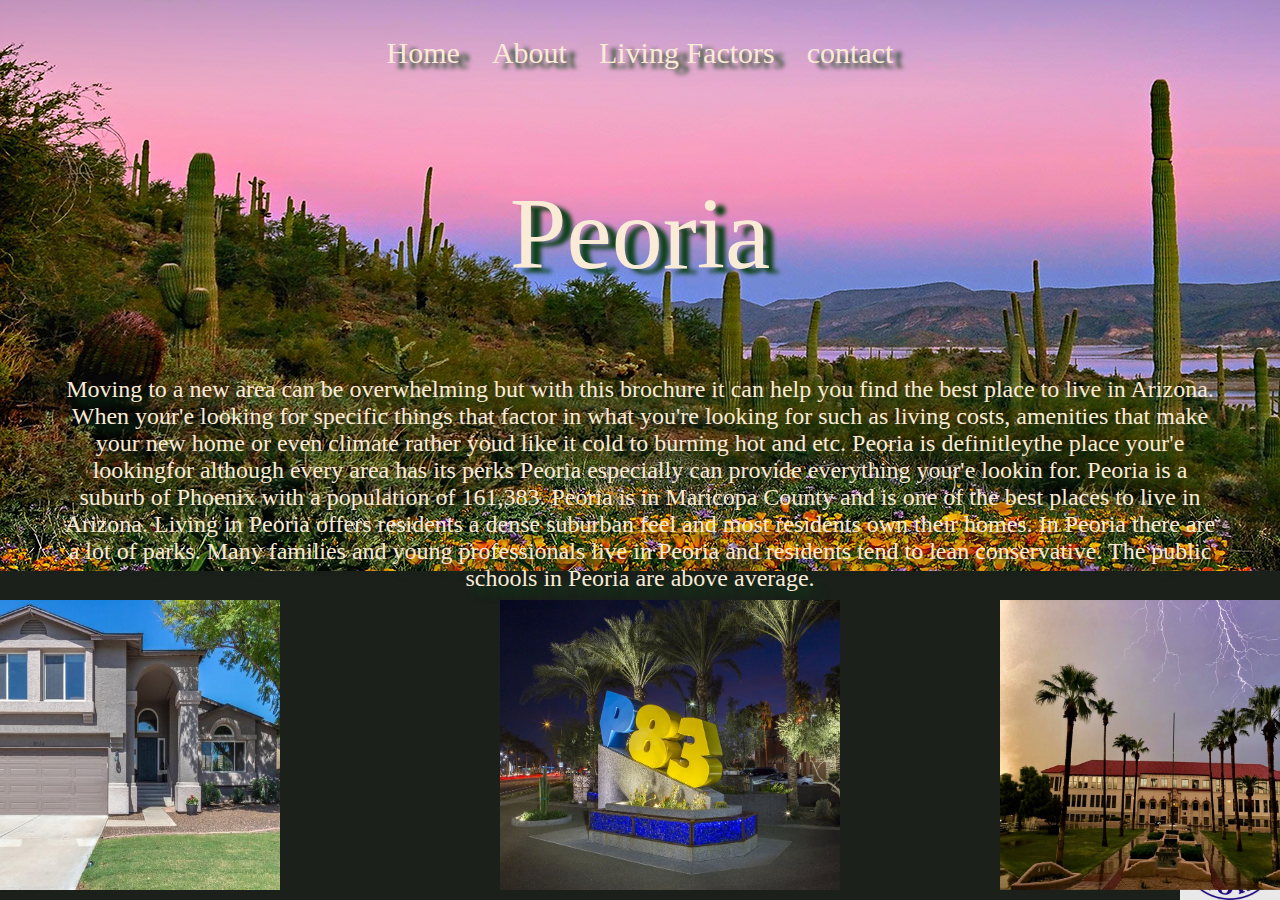
<file: index2.html>
<!doctype html>
<html>
<head>
      <link rel="stylesheet" type="text/css" href="travel.css">
      <title> Peoria real litty</title>
</head>
<body>
        <ul class="ha"> 
                <li> <a href="travel.html"> Home</a></li>
                <li> <a href="travel2.html"> About</a></li>
                <li> <a href="travel3.html"> Living Factors</a></li>
                <li> <a href="travel4.html"> contact</a> </li>
            </ul>
    <h2> Peoria</h2>
    <p> Moving to a new area can be overwhelming but with this brochure it can help you find the best place to live in Arizona.
            When your'e looking for specific things that factor in what you're looking for such as living costs, amenities that make your new home or even climate rather youd like it cold to burning hot and etc. Peoria is definitleythe place your'e lookingfor although every area has its perks Peoria especially can provide everything your'e lookin for. Peoria is a suburb of Phoenix with a population of 161,383. Peoria is in Maricopa County and is one of the best places to live in Arizona. Living in Peoria offers residents a dense suburban feel and most residents own their homes. In Peoria there are a lot of parks. Many families and young professionals live in Peoria and residents tend to lean conservative. The public schools in Peoria are above average.
        </p>
    
<img src="images/peo3.jpg" class="mt" width="100px" height="100px">

<a href="travel3.html"><img src="images/peo4.jpg" width="340" height="290" alt="house" class="tm"></a>

<a href="travel2.html"><img src="images/peo10.jpg" width="340" height="290" alt="p83" class="mit"></a>
<a href="travel3.html"><img src="images/peo13.jpg" width="340" height="290" alt="school" class="tim"></a>





</body>
</html>
</file>
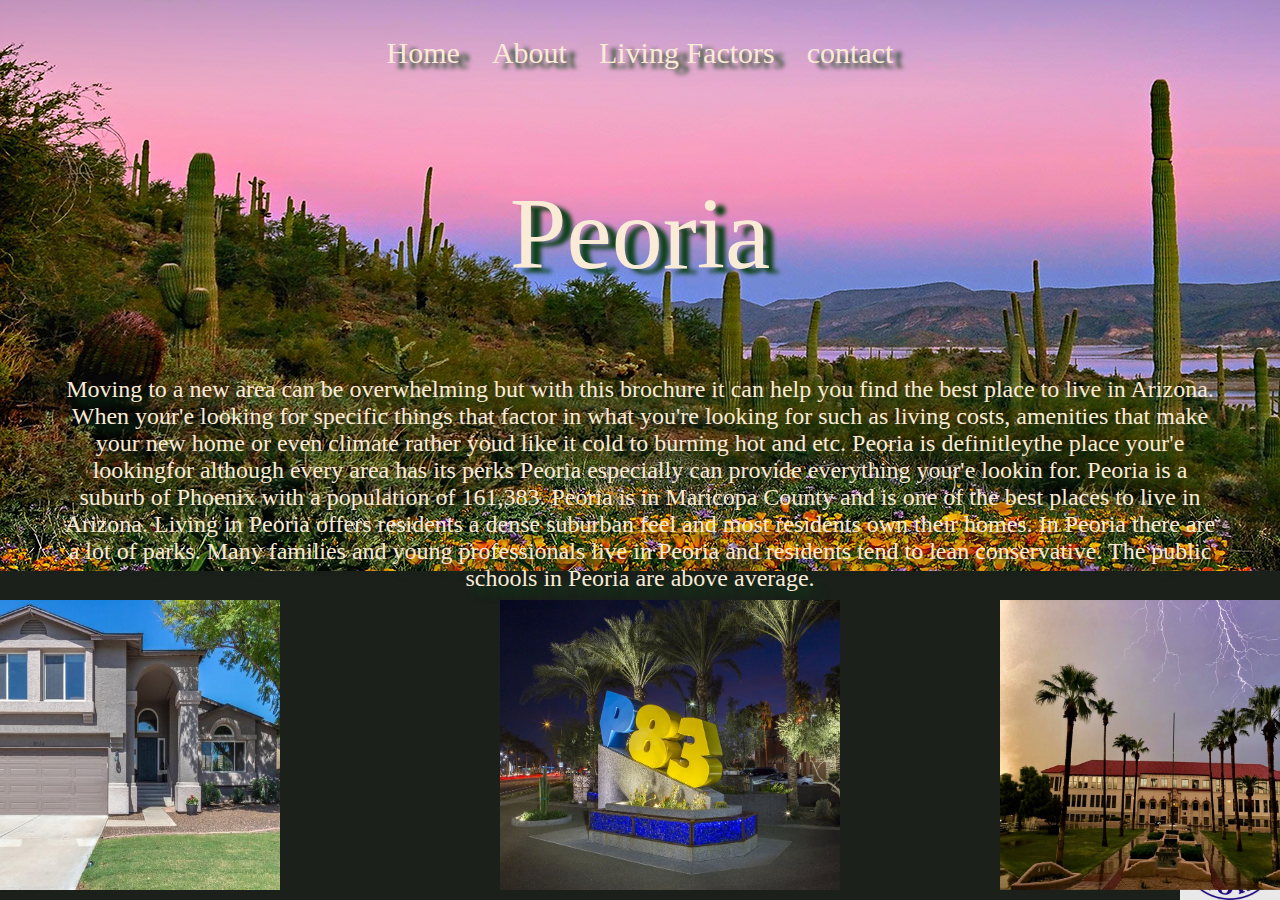
<file: travel.html>
<!doctype html>
<html>
<head>
      <link rel="stylesheet" type="text/css" href="travel.css">
      <title> Peoria real litty</title>
</head>
<body>
        <ul class="ha"> 
                <li> <a href="travel.html"> Home</a></li>
                <li> <a href="travel2.html"> About</a></li>
                <li> <a href="travel3.html"> Living Factors</a></li>
                <li> <a href="travel4.html"> contact</a> </li>
            </ul>
    <h2> Peoria</h2>
    <p> Moving to a new area can be overwhelming but with this brochure it can help you find the best place to live in Arizona.
            When your'e looking for specific things that factor in what you're looking for such as living costs, amenities that make your new home or even climate rather youd like it cold to burning hot and etc. Peoria is definitleythe place your'e lookingfor although every area has its perks Peoria especially can provide everything your'e lookin for. Peoria is a suburb of Phoenix with a population of 161,383. Peoria is in Maricopa County and is one of the best places to live in Arizona. Living in Peoria offers residents a dense suburban feel and most residents own their homes. In Peoria there are a lot of parks. Many families and young professionals live in Peoria and residents tend to lean conservative. The public schools in Peoria are above average.
        </p>
    
<img src="images/peo3.jpg" class="mt" width="100px" height="100px">

<a href="travel3.html"><img src="images/peo4.jpg" width="340" height="290" alt="house" class="tm"></a>

<a href="travel2.html"><img src="images/peo10.jpg" width="340" height="290" alt="p83" class="mit"></a>
<a href="travel3.html"><img src="images/peo13.jpg" width="340" height="290" alt="school" class="tim"></a>





</body>
</html>
</file>
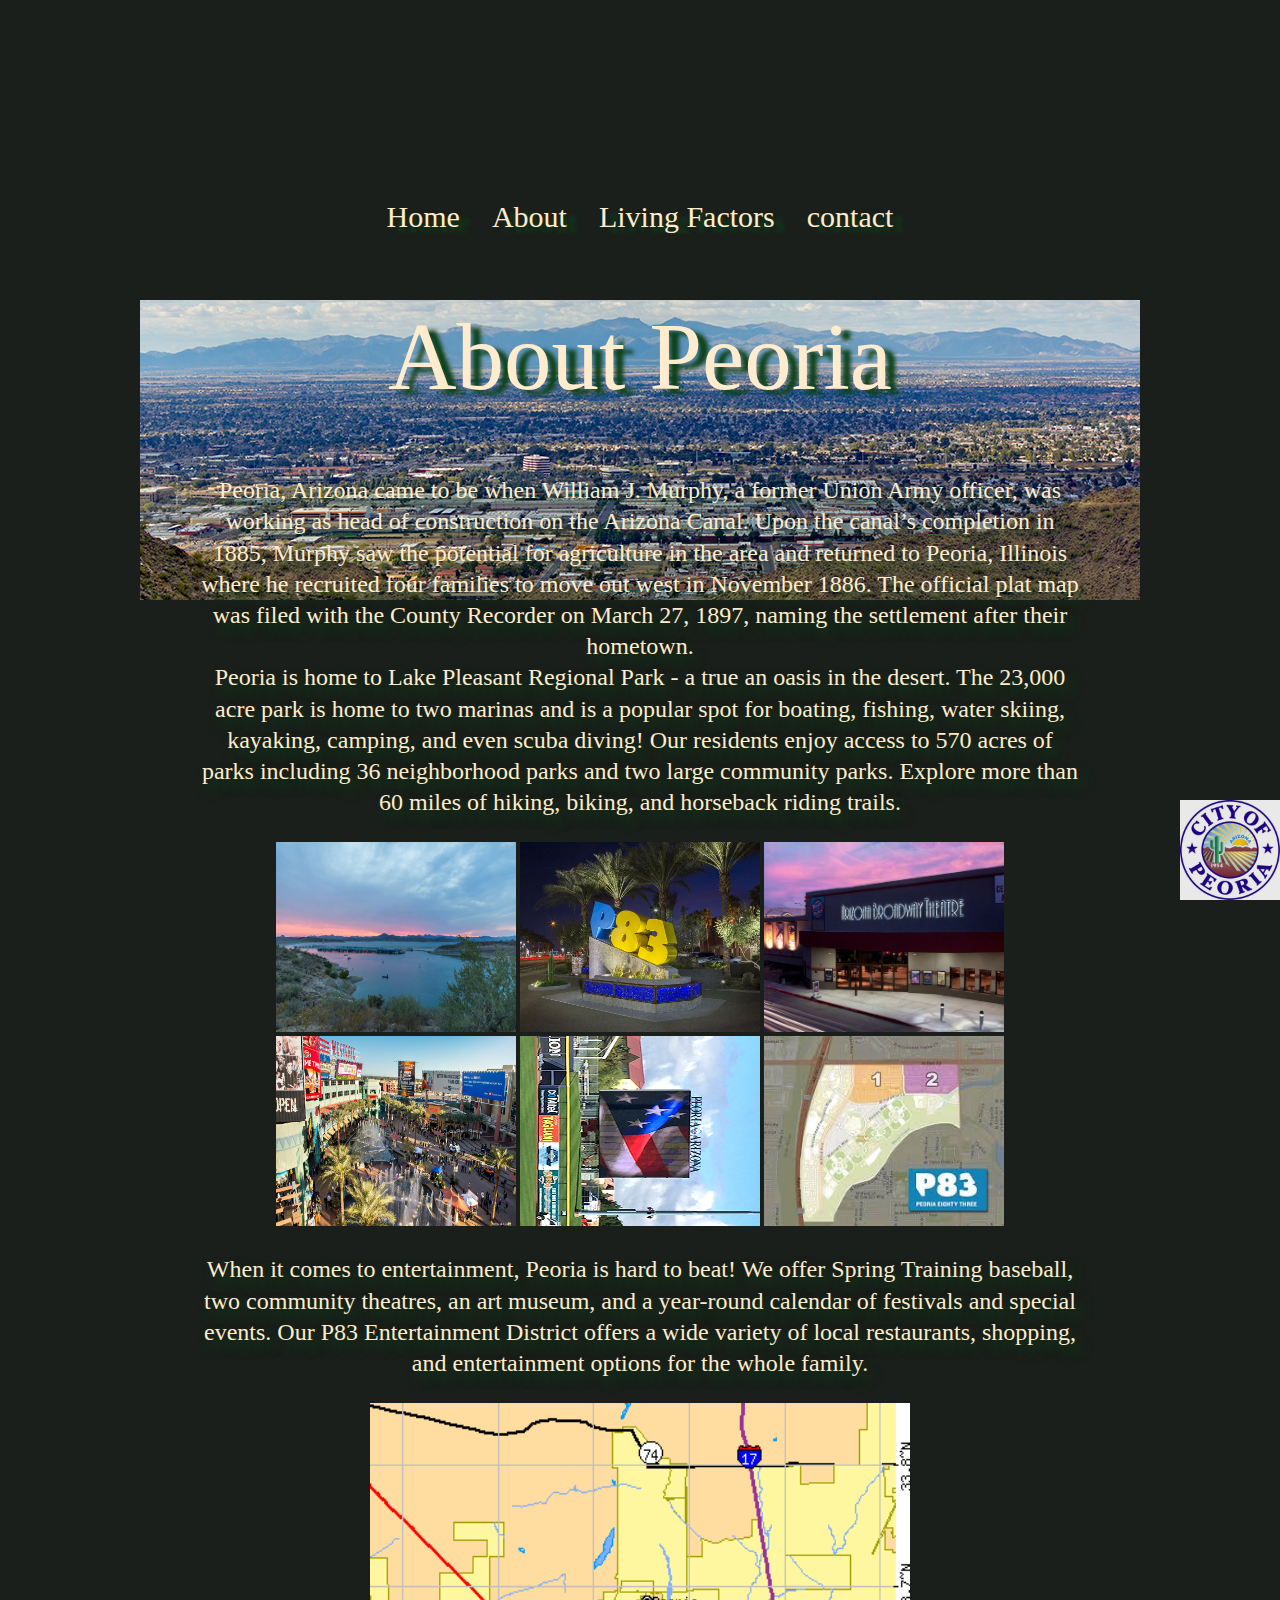
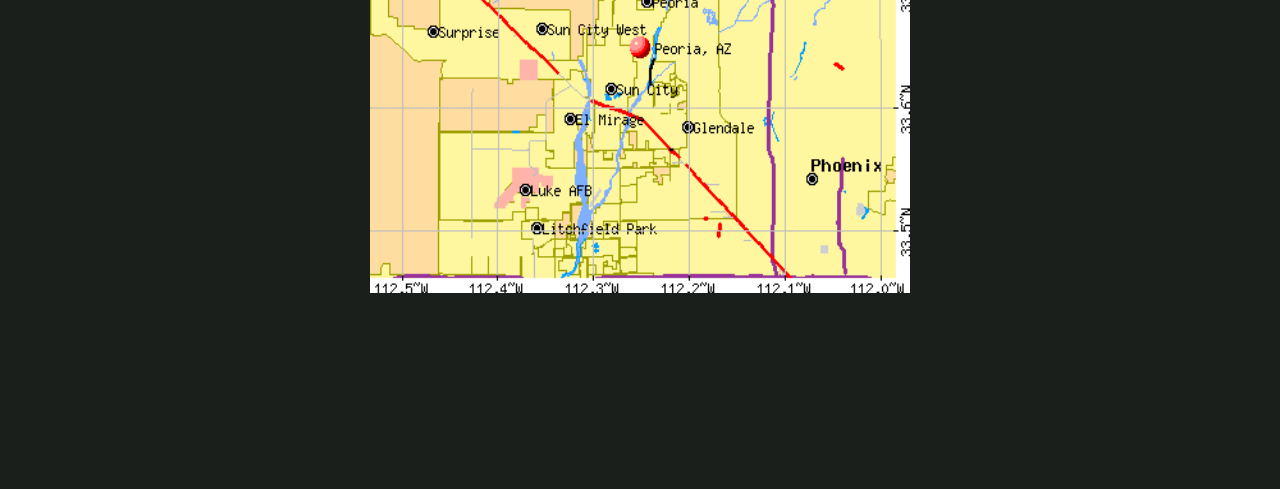
<file: travel2.html>
<!DOCTYPE html>
<html>
    <head>
        <link rel="stylesheet" type="text/css" href="travel2.css">
    </head>
    <title > Peoria litty</title>
    <header>
        <ul class="wut" >
                <li> <a href="travel.html"> Home</a></li>
                <li> <a href="travel2.html"> About</a></li>
                <li> <a href="travel3.html"> Living Factors</a></li>
                <li> <a href="travel4.html"> contact</a> </li>
        </ul></header>
<body>

<h1 >About Peoria</h1>

<p class="wat"> 


    Peoria, Arizona came to be when William J. Murphy, a former Union Army officer, was working as head of construction on the Arizona Canal. Upon the canal’s completion in 1885, Murphy saw the potential for agriculture in the area and returned to Peoria, Illinois where he recruited four families to move out west in November 1886. The official plat map was filed with the County Recorder on March 27, 1897, naming the settlement after their hometown.
    <br>
    Peoria is home to Lake Pleasant Regional Park - a true an oasis in the desert. The 23,000 acre park is home to two marinas and is a popular spot for boating, fishing, water skiing, kayaking, camping, and even scuba diving!

Our residents enjoy access to 570 acres of parks including 36 neighborhood parks and two large community parks. Explore more than 60 miles of hiking, biking, and horseback riding trails.
</p>
<img src="images/peo20.jpg" width="240" height="190" alt="lake"> 
<img src="images/peo10.jpg" width="240" height="190" alt="p83">
<img src="images/peo17.jpg" width="240" height="190" alt="theatre">
<img src="images/peo16.jpg"width="240" height="190" alt="p832">
<img src="images/peo19.jpg"width="240" height="190" alt="ballpark">
<img src="images/peo18.jpg"width="240" height="190" alt="p833">

<p class="wat">When it comes to entertainment, Peoria is hard to beat! We offer Spring Training baseball, two community theatres, an art museum, and a year-round calendar of festivals and special events. Our P83 Entertainment District offers a wide variety of local restaurants, shopping, and entertainment options for the whole family.</p>
<img src="images/peo21.png" width="540" height="490" alt="map">
<img src="images/peo3.jpg" class="mt" width="100px" height="100px">

















</body>
</html>
</file>
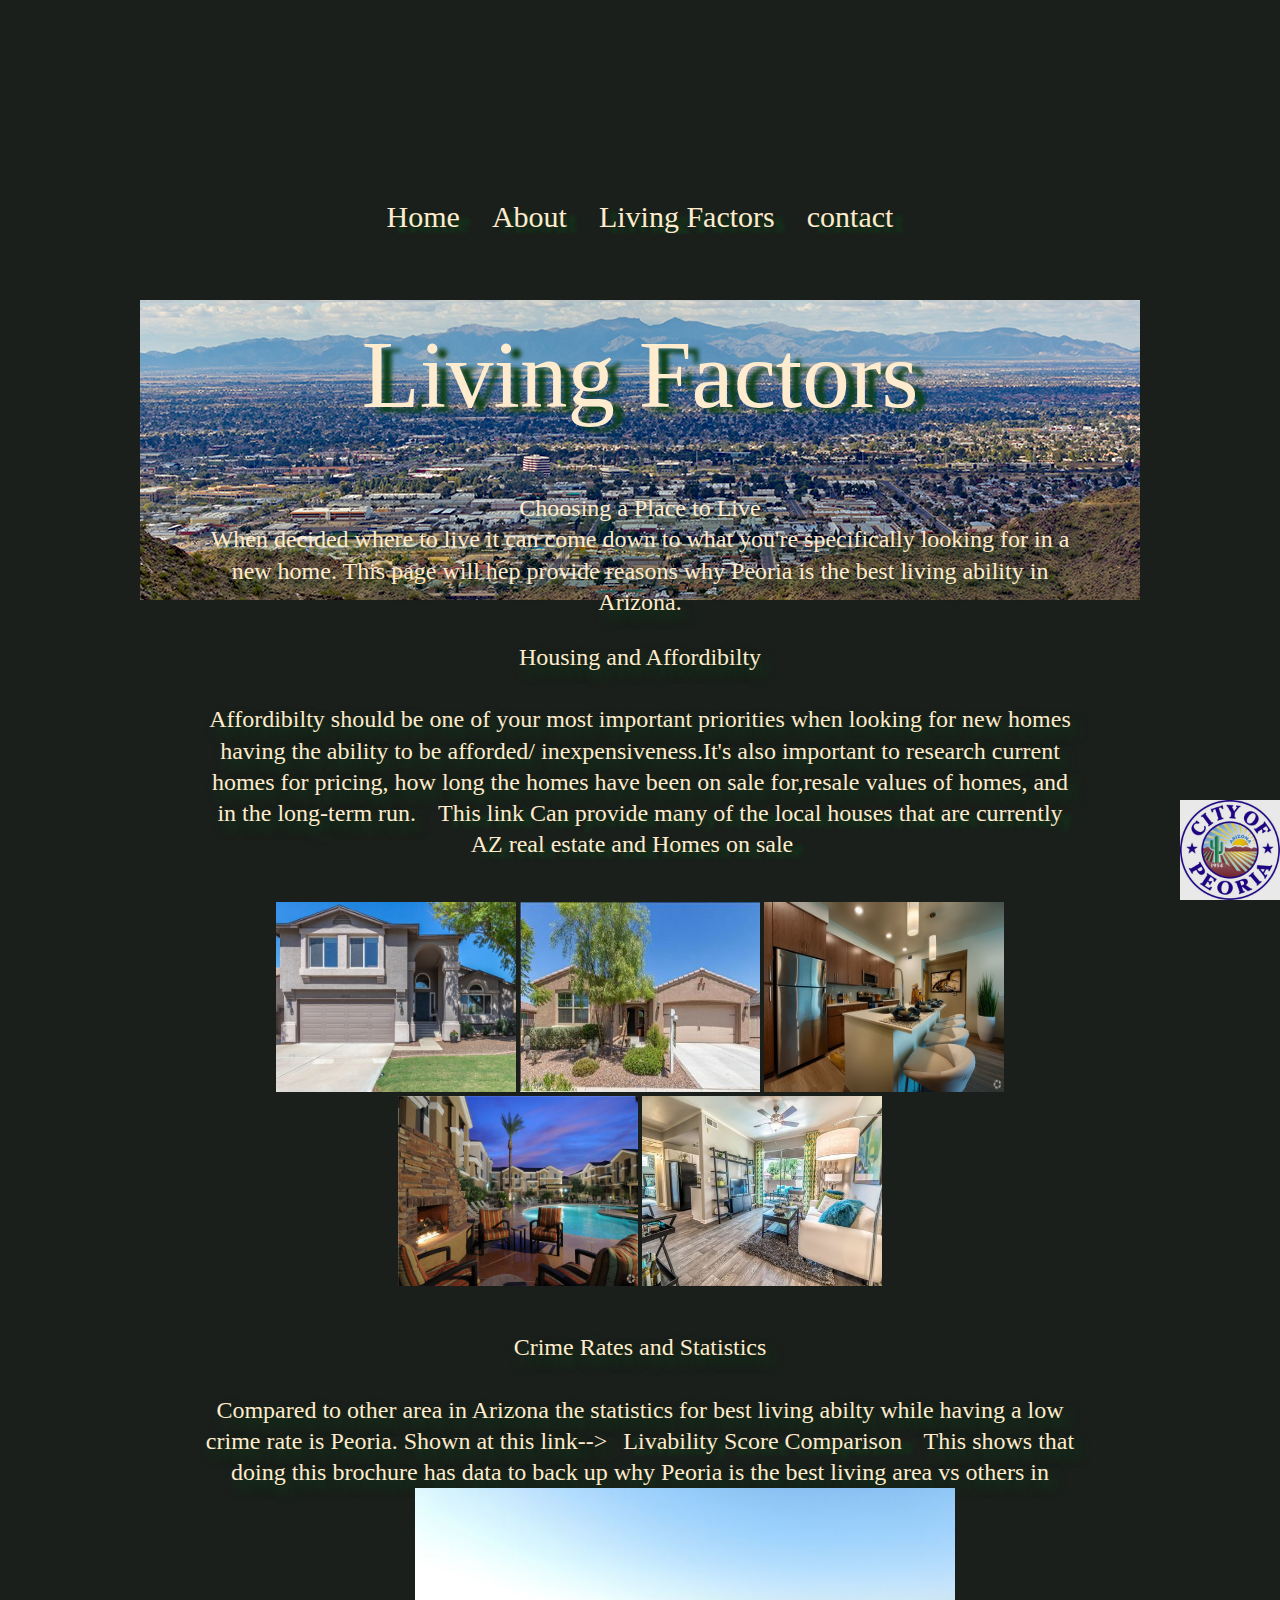
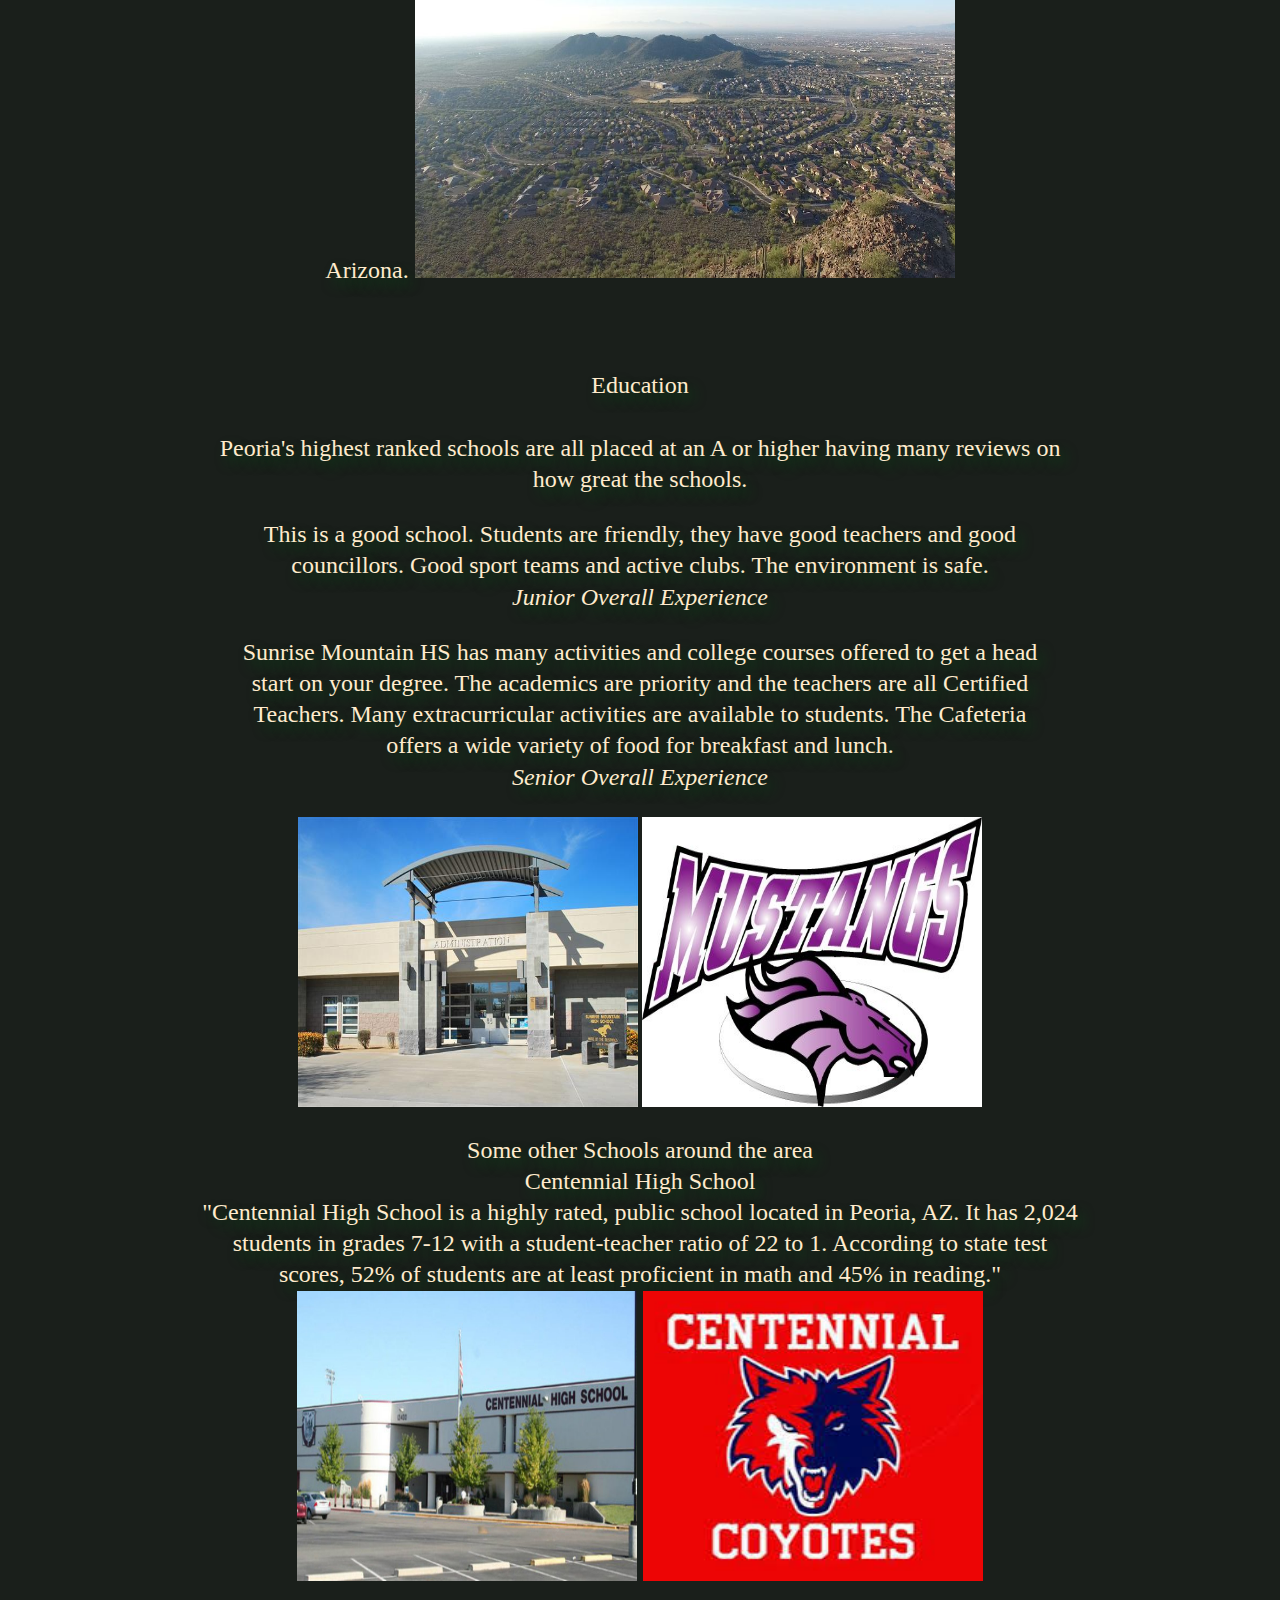
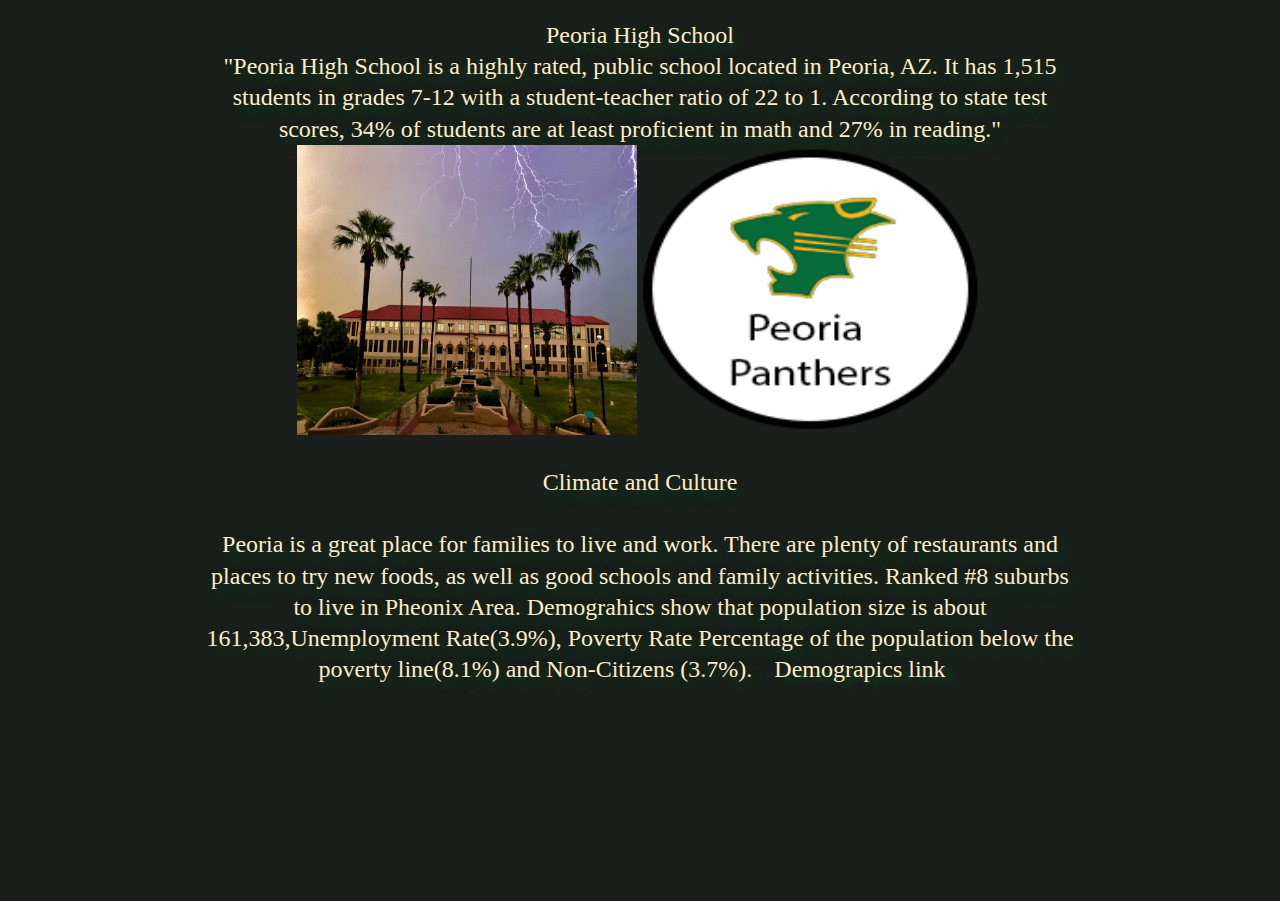
<file: travel3.html>
<!doctype html>
<html>
<head>
      <link rel="stylesheet" type="text/css" href="travel2.css">
      <title> Peoria real litty</title>
</head>
<header>
    <ul class="wut"> 
        <li> <a href="travel.html"> Home</a></li>
            <li> <a href="travel2.html"> About</a></li>
            <li> <a href="travel3.html"> Living Factors</a></li>
            <li> <a href="travel4.html"> contact</a> </li>
</ul>
</header>
<br>
<body>
    <h1> Living Factors</h1>
    <p>  Choosing a Place to Live
            <br> When decided where to live it can come down to what you're specifically looking for in a new home.
        This page will hep provide reasons why Peoria is the best living ability in Arizona.
    </p>
    <p>
        Housing and Affordibilty
        <br>
        <br>
        Affordibilty should be one of your most important priorities when looking for new homes having the ability to be afforded/ inexpensiveness.It's also important to research current homes for pricing, how long the homes have been on sale for,resale values of homes, and in the long-term run.
        <a href="https://www.realtor.com/realestateandhomes-search/Peoria_AZ?cid=prt_niche_places_profile_text-link"> This link Can provide many of the local houses that are currently AZ real estate and Homes on sale</a>
    </p>
    <br>
    <img src="images/peo4.jpg" width="240" height="190" alt="local house 1">
    <img src="images/peo5.jpg" width="240" height="190" alt="local house 2">
    <img src="images/peo6.jpg" width="240" height="190" alt="inside apartment/home"> 
    <img src="images/peo7.jpg" width="240" height="190" alt="lake">
    <img src="images/peo8.jpg"width="240" height="190" alt="inside home">
    <br>
    <br>
    <p>
        Crime Rates and Statistics
        <br>
        <br>
        Compared to other area in Arizona the statistics for best living abilty while having a low crime rate is Peoria.
        Shown at this link--><a href="https://www.areavibes.com/compare-results/?place1=Peoria%2C%20AZ&place2=Phoenix%2C%20AZ&place3=Mesa%2C%20AZ&place4=Flagstaff%2C%20AZ&place5=Scottsdale%2C%20AZ">Livability Score Comparison</a>
        This shows that doing this brochure has data to back up why Peoria is the best living area vs others in Arizona.
        <img src="images/peo22.jpg"width="540" height="390" alt="Peoarea">
    </p>
    <br>
    <br>
    <p>
         Education
        <br>
        <br>
        Peoria's highest ranked schools are all placed at an A or higher having many reviews on how great the schools.
        <blockquote>
                This is a good school. Students are friendly, they have good teachers and good councillors. Good sport teams and active clubs. The environment is safe.<br>
                <i>Junior Overall Experience</i>
                </blockquote>
        <blockquote>Sunrise Mountain HS has many activities and college courses offered to get a head start on your degree. The academics are priority and the teachers are all Certified Teachers. Many extracurricular activities are available to students. The Cafeteria offers a wide variety of food for breakfast and lunch.
            <br>
            <i>Senior Overall Experience</i></blockquote>
            <a href="https://www.niche.com/k12/sunrise-mountain-high-school-peoria-az/#reviews"><img src="images/peo15.jpg" width="340" height="290" alt="smhs">
                <img src="images/peo15.2.jpg" width="340" height="290" alt="smhs"></a>
                <br>
    </p>
    <p>
    Some other Schools around the area
    <br>
    Centennial High School
    <br>
    "Centennial High School is a highly rated, public school located in Peoria, AZ. It has 2,024 students in grades 7-12 with a student-teacher ratio of 22 to 1. According to state test scores, 52% of students are at least proficient in math and 45% in reading."
    <img src="images/peo14.jpg"width="340" height="290" alt="chs">
    <img src="images/peo14.2.jpg"width="340" height="290" alt="chs.2">
    <br>
    <br>
    Peoria High School
    <br>
    "Peoria High School is a highly rated, public school located in Peoria, AZ. It has 1,515 students in grades 7-12 with a student-teacher ratio of 22 to 1. According to state test scores, 34% of students are at least proficient in math and 27% in reading."
    <br>
    <img src="images/peo13.jpg"width="340" height="290" alt="chs">
    <img src="images/peo13.2.png"width="340" height="290" alt="chs.2">

    </p>
<p>
    Climate and Culture
    <br>
    <br>
    Peoria is a great place for families to live and work. There are plenty of restaurants and places to try new foods, as well as good schools and family activities. Ranked #8 suburbs to live in Pheonix Area. Demograhics show that population size is about 161,383,Unemployment Rate(3.9%), Poverty Rate Percentage of the population below the poverty line(8.1%) and Non-Citizens (3.7%).
    <a href="https://www.niche.com/places-to-live/peoria-maricopa-az/residents/"> Demograpics link</a>
    

</p>

    <img src="images/peo3.jpg" class="mt" width="100px" height="100px">


</body>
</html>
</file>
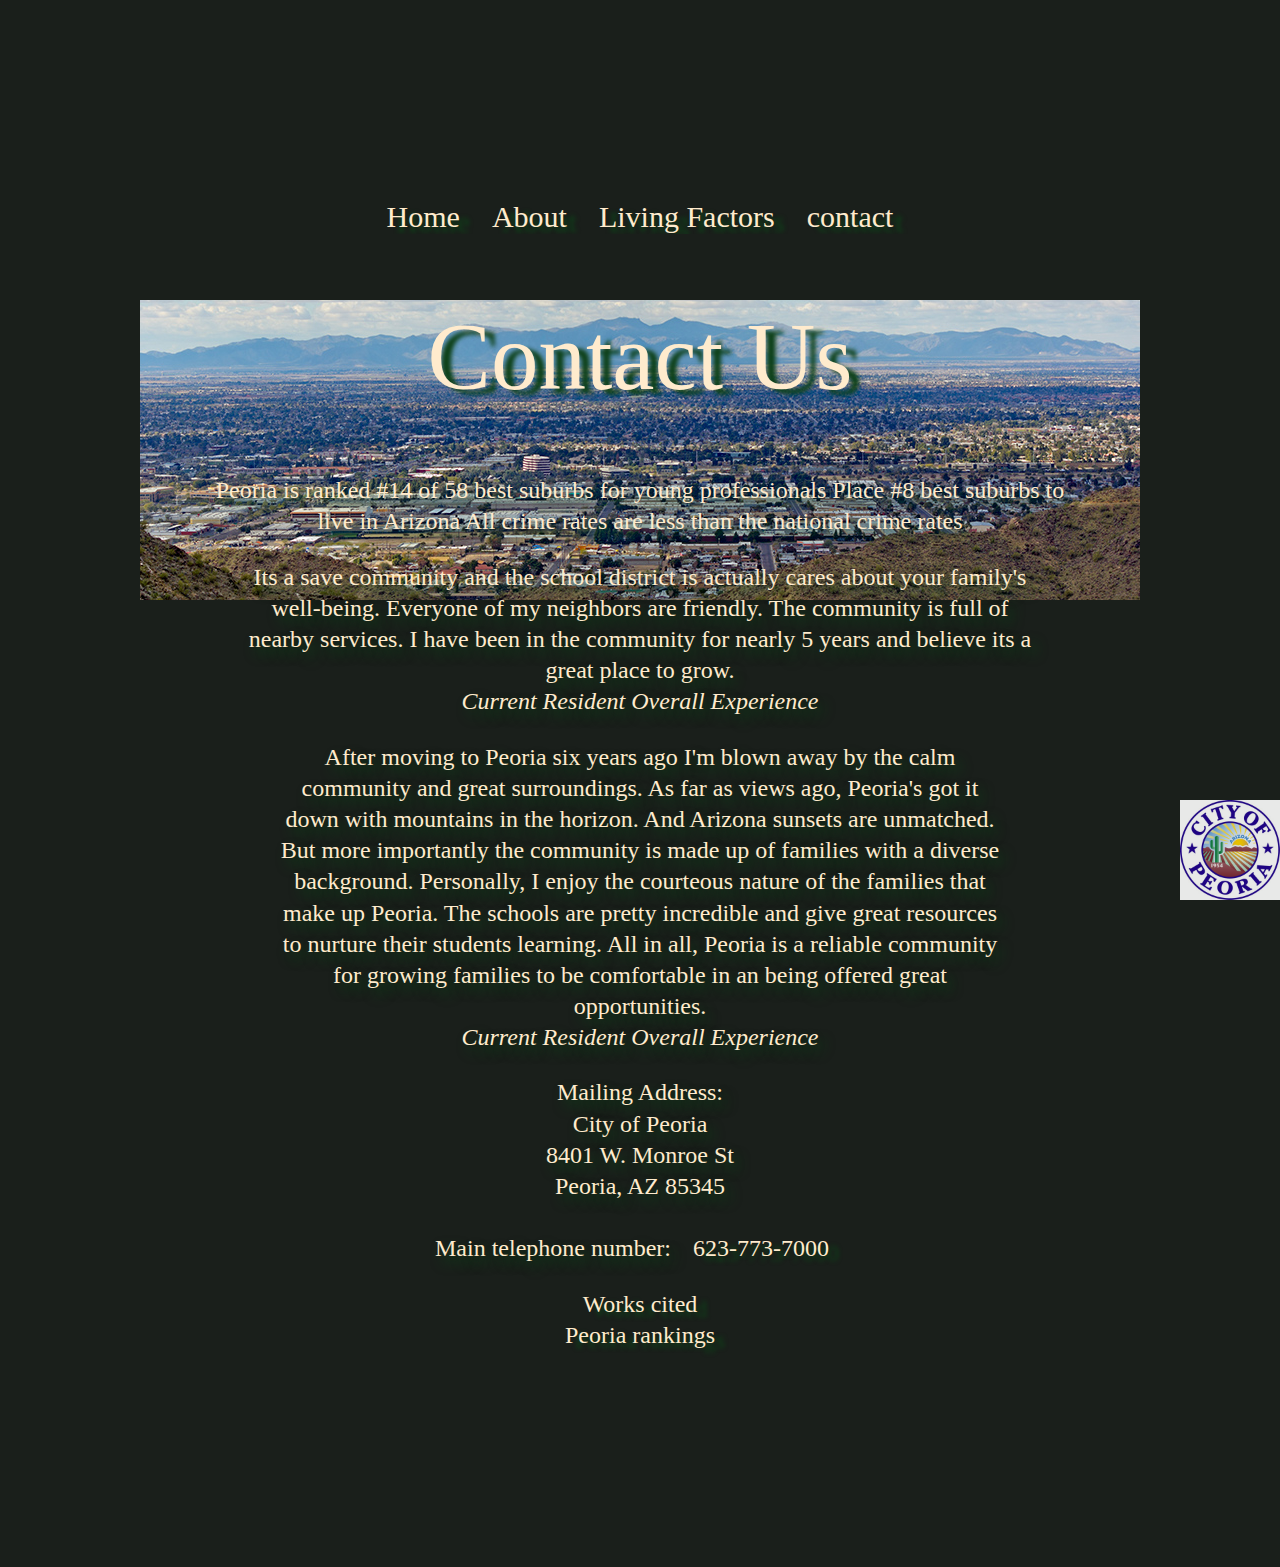
<file: travel4.html>
<!doctype html>
<html>
<head>
      <link rel="stylesheet" type="text/css" href="travel2.css">
      <title> Peoria real litty</title>
</head>
<body>
    
    <ul class="wut"> 
            <li> <a href="travel.html"> Home</a></li>
            <li> <a href="travel2.html"> About</a></li>
            <li> <a href="travel3.html"> Living Factors</a></li>
            <li> <a href="travel4.html"> contact</a> </li>
    </ul>
    <br>
    <h1> Contact Us </h1>
<p class="wat">
    Peoria is ranked #14 of 58 best suburbs for young professionals
    Place #8 best suburbs to live in Arizona
    All crime rates are less than the national crime rates
   
</p>
<p class="wat">
    <blockquote class="wat">
        
Its a save community and the school district is actually cares about your family's well-being. Everyone of my neighbors are friendly. The community is full of nearby services. I have been in the community for nearly 5 years and believe its a great place to grow.
<br>
<i>Current Resident Overall Experience</i>


    <blockquote class="wat">After moving to Peoria six years ago I'm blown away by the calm community and great surroundings. As far as views ago, Peoria's got it down with mountains in the horizon. And Arizona sunsets are unmatched. But more importantly the community is made up of families with a diverse background. Personally, I enjoy the courteous nature of the families that make up Peoria. The schools are pretty incredible and give great resources to nurture their students learning. All in all, Peoria is a reliable community for growing families to be comfortable in an being offered great opportunities.
        <br>
            <i>Current Resident Overall Experience</i>
    </blockquote>
    <p>
            Mailing Address:
            <br>
            City of Peoria
            <br>
            8401 W. Monroe St
            <br>
            Peoria, AZ 85345
            <br>
            <br>
            Main telephone number:
            <a href="tel:623-773-7000

            ">623-773-7000</a>

            <br>
    </p>
    <a href="https://www.niche.com/places-to-live/peoria-maricopa-az/reviews/?rating=Excellent"> Works cited</a>
    <br>
    <a href="https://www.niche.com/places-to-live/peoria-maricopa-az/rankings/"> Peoria rankings</a>



</p>


    <img src="images/peo3.jpg" class="mt" width="100px" height="100px">


</body>
</html>
</file>
<file: travel.css>
html{
    height: 100%;
    
}
body{
    background-image: url(images/peo.jpg);
    background-color: rgb(27, 32, 27);
    background-repeat: space;
    background-attachment: absolute;
    color: antiquewhite;
    text-align: center;
    padding-left: 40px;
    padding-right: 40px;
    margin: 20px;
 


    
}
.ha{
    text-decoration: none;
        color: antiquewhite;
        display: inline-block;
        font-size: 30px;
        list-style-type: none;
        margin: 0;
      padding: 0;
      overflow: hidden;
      text-shadow: 10px 5px 4px rgb(14, 65, 25);
      
      
    
}


:hover > a{
    color:gray;
}
li {
    float: left;
    text-decoration: none;
  }
  
  li a {
    display: block;
    color: antiquewhite;
    text-align: center;
    padding: 16px;
    text-decoration: none;}
h2{
    font-size: 102px;
    font-weight: 300;
    text-align: center;
    text-decoration: none;
    text-shadow: 10px 5px 4px rgb(14, 65, 25);
}
p{
    text-shadow: 8px 8px 8px rgb(14, 65, 25);
    font-size: 24px;
    font-weight: 230px;
    
   
}
.mt{
    opacity: .9;
    position: fixed;
    bottom: 0px;
    right: 0px;}
.tm{
    position: absolute;
    right: 1000px;
    top: 600px;
    display: block;
    background-color: rgb(14, 65, 25);
}
.tim{
    position: absolute;
    display: inline;
    left: 1000px;
    top: 600px;
    color: rgb(14, 65, 25);
}
.mit{
    position: absolute;
    display: inline;
    left: 500px;
    right: 500px;
    top: 600px;
}
figure {
    display: inline-block;
    border: 1px solid gray;
    margin: 20px; /* adjust as needed */
}
figure figcaption {
    display: inline;
    border: 1px solid blue;
    text-align: center;
}
</file>
<file: travel2.css>
html{
    height: 100%;
  
}

body{
    background-image: url(images/peo11.jpg);
    background-repeat: no-repeat;
    background-attachment: absolute;
    background-position: center;
    background-color: rgb(26, 31, 27);
    padding: 15%;
    text-align: center;
   
    
    
  
}

    
  
    

}
.mt2{
    opacity: .7;
    position: absolute;
    top: 0px;
    left: 0px;}

.wut{
    text-decoration: none;
    color: blanchedalmond;
  display: inline-block;
  text-align: center;
    font-size: 30px;
    list-style-type: none;
    margin: 0;
  padding: 0;
  overflow: hidden;
    
}
li {
    float: left;
  }
  
  li a {

    color: blanchedalmond;
    text-align: center;
    padding: 16px;
    text-decoration: none;
    text-shadow: 10px 5px 4px rgb(14, 65, 25);
  }
  a{
    color: blanchedalmond;
    text-align: center;
    padding: 16px;
    text-decoration: none;
    text-shadow: 10px 5px 4px rgb(14, 65, 25);

  }
h1{
    color: blanchedalmond;
    font-size:95px;
    font-weight: 300;
    text-align: center;
    text-decoration: none;
    text-shadow: 10px 5px 4px rgb(14, 65, 25);
}
p{
    line-height: 1.3;
    text-shadow: 6px 7px 12px rgb(14, 65, 25);
    font-size: 24px;
    font-weight: 230px;
    color: blanchedalmond;
    word-spacing: 10%;
    word-wrap: break-word;
    text-align: center;

}
:hover > a{
    color:gray;
}
.mt{
    opacity: .9;
    position: fixed;
    bottom: 0px;
    right: 0px;}
blockquote{
    line-height: 1.3;
    text-shadow: 6px 7px 12px rgb(14, 65, 25);
    font-size: 24px;
    font-weight: 230px;
    color: blanchedalmond;
    word-spacing: 10%;
    word-wrap: break-word;
    text-align: center;
}
</file>
